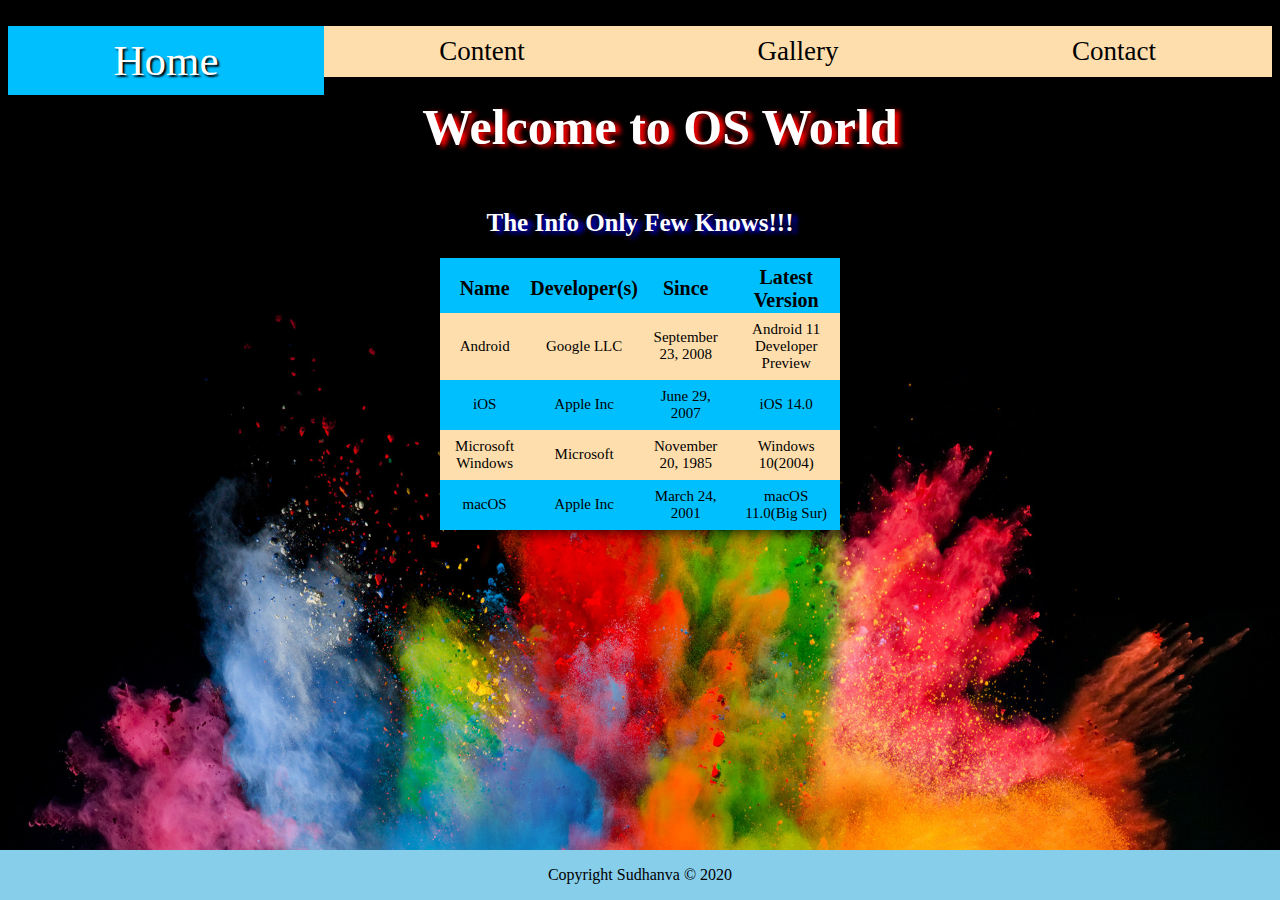
<file: index.html>
<!DOCTYPE html>!
<html>

    <head>
        
        <link rel="stylesheet" href="os.css">
        
        <title>Operating SYS</title>
    
    </head>
    
    <body>
        
        <script src="jaja vava.js"></script>
        
        <div class="nav">
            
            <ul>
            
                <li><a href="/index.html" id="current">
                    Home</a></li>
            
                <li><a href="content.html">
                    Content</a></li>
            
                <li><a href="gallery.html">
                    Gallery</a></li>
            
                <li><a href="contact.html">
                    Contact</a></li>
            
            </ul><br>
        
        </div>
        
        <h1>Welcome to OS World </h1>
        
        <h2 >The Info Only Few Knows!!!</h2>
        
        <table align="center">
            
            <tr>
                <th>Name</th>
                
                <th>Developer(s)</th>
                
                <th>Since</th>
                
                <th>Latest Version</th>
                
            </tr>
            
            <tr>
                <td><a href="content.html#andro">
                    Android</a></td>
                
                <td>Google LLC</td>
                
                <td>September 23, 2008</td>
                
                <td>Android 11 Developer Preview</td>
                
            </tr>
            
            <tr>
                
                <td><a href="content.html#ios" >
                    iOS</a></td>
                
                <td>Apple Inc</td>
                
                <td>June 29, 2007</td>
                
                <td>iOS 14.0</td>
                
            </tr>
            
            <tr>
                
                <td><a href="content.html#windo" >
                    Microsoft Windows</a></td>
                
                <td>Microsoft</td>
                
                <td>November 20, 1985</td>
                
                <td>Windows 10(2004)</td>
                
            </tr>
            
             <tr>
                <td><a href="content.html#mac">
                    macOS</a></td>
                 
                <td>Apple Inc</td>
                 
                <td>March 24, 2001</td>
                 
                <td>macOS 11.0(Big Sur)</td>
            </tr>
        
        </table>
        
        <div class="footer">
            
            <p>Copyright Sudhanva © 2020
            </p>
            
        </div>

    </body>
    
</html>
</file>
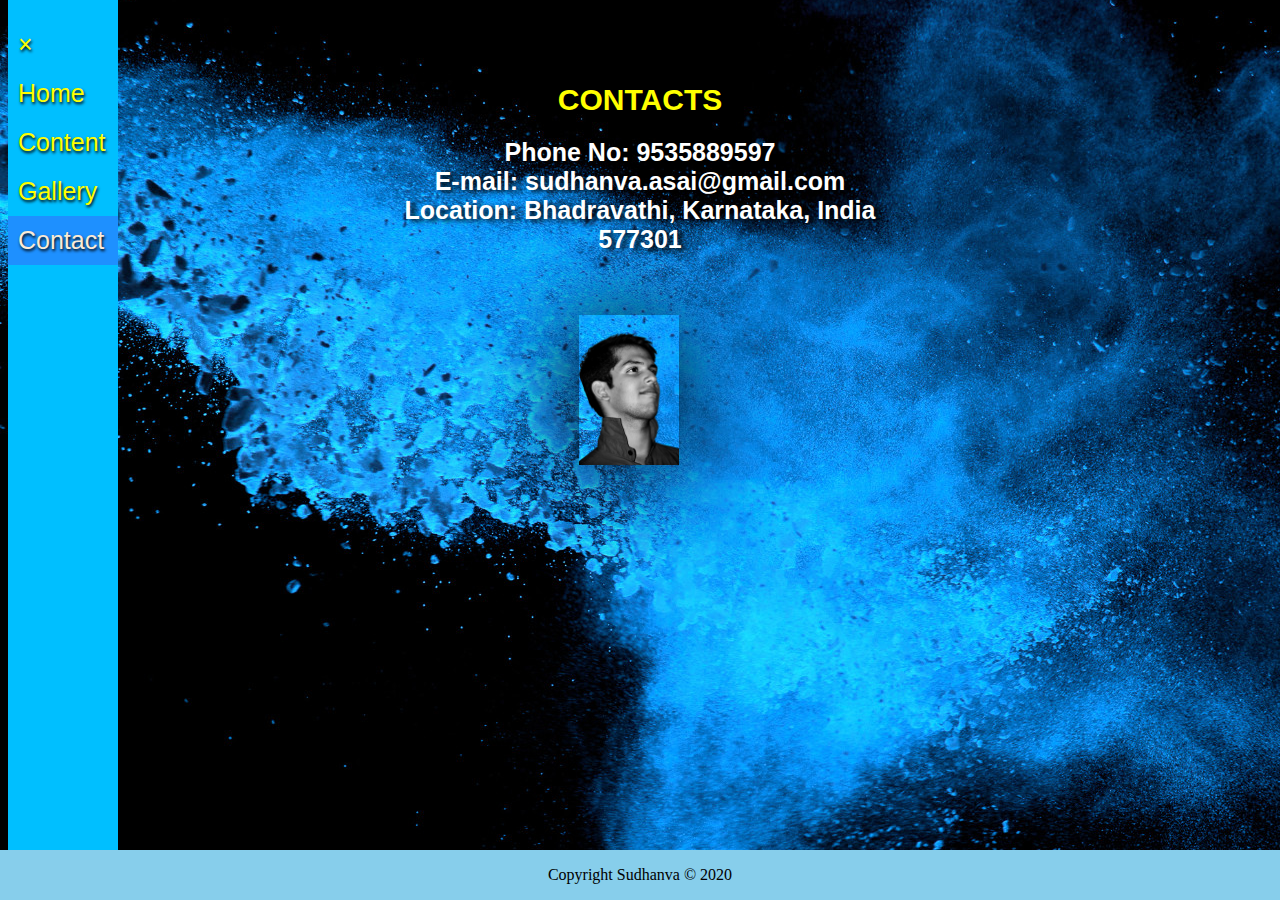
<file: contact.html>
<!DOCTYPE html>
<html>
    
    <head>
        
        <link rel="stylesheet" href="contact.css">
        <link href="https://emoji-css.afeld.me/emoji.css" rel="stylesheet">
        
        <title>Contact | Operating SYS</title>
        
    </head>
    
    <body>
        
        <div class="sidenav">
            
            <a href="javascript:void(0)" class="cosebtn" onclick="closebtn()">&times;</a>
            
            <a href="index.html">Home</a>
            
            <a href="content.html">Content</a>
            
            <a href="gallery.html">Gallery</a>
            
            <a href="contact.html" id="current">Contact</a>
            
        </div>
        
        <span class="hamburger" style = "onclick="openNav()"">
            &#9776;</span><br>
        
        <script>
            function openNav(){
                document.getElementById("hamburgur").style.display="block";
            }
            function closeNav(){
                document.getElementById("hamburger").style.display="none";
            }
        </script>
        
        <i class="em-svg em-crossed_fingers" aria-role="presentation" aria-label="BIRD" style="width: 50px;height: 50px;"></i>
        
        <div class="container">
            
            <h1>CONTACTS</h1>
            
            <h2>
                Phone No: 9535889597<br>
                E-mail: sudhanva.asai@gmail.com<br>
                Location: Bhadravathi, Karnataka, India<br>
                577301
            </h2>
            
        </div>
        
        <div class="footer">
            
            <p>Copyright Sudhanva © 2020
            </p>
            
        </div>
        
        <div class="my_info">
            
            <img  alt="Sudhanva"src=sud.png>
            
        </div>
        
        
    </body>
    
</html>
</file>
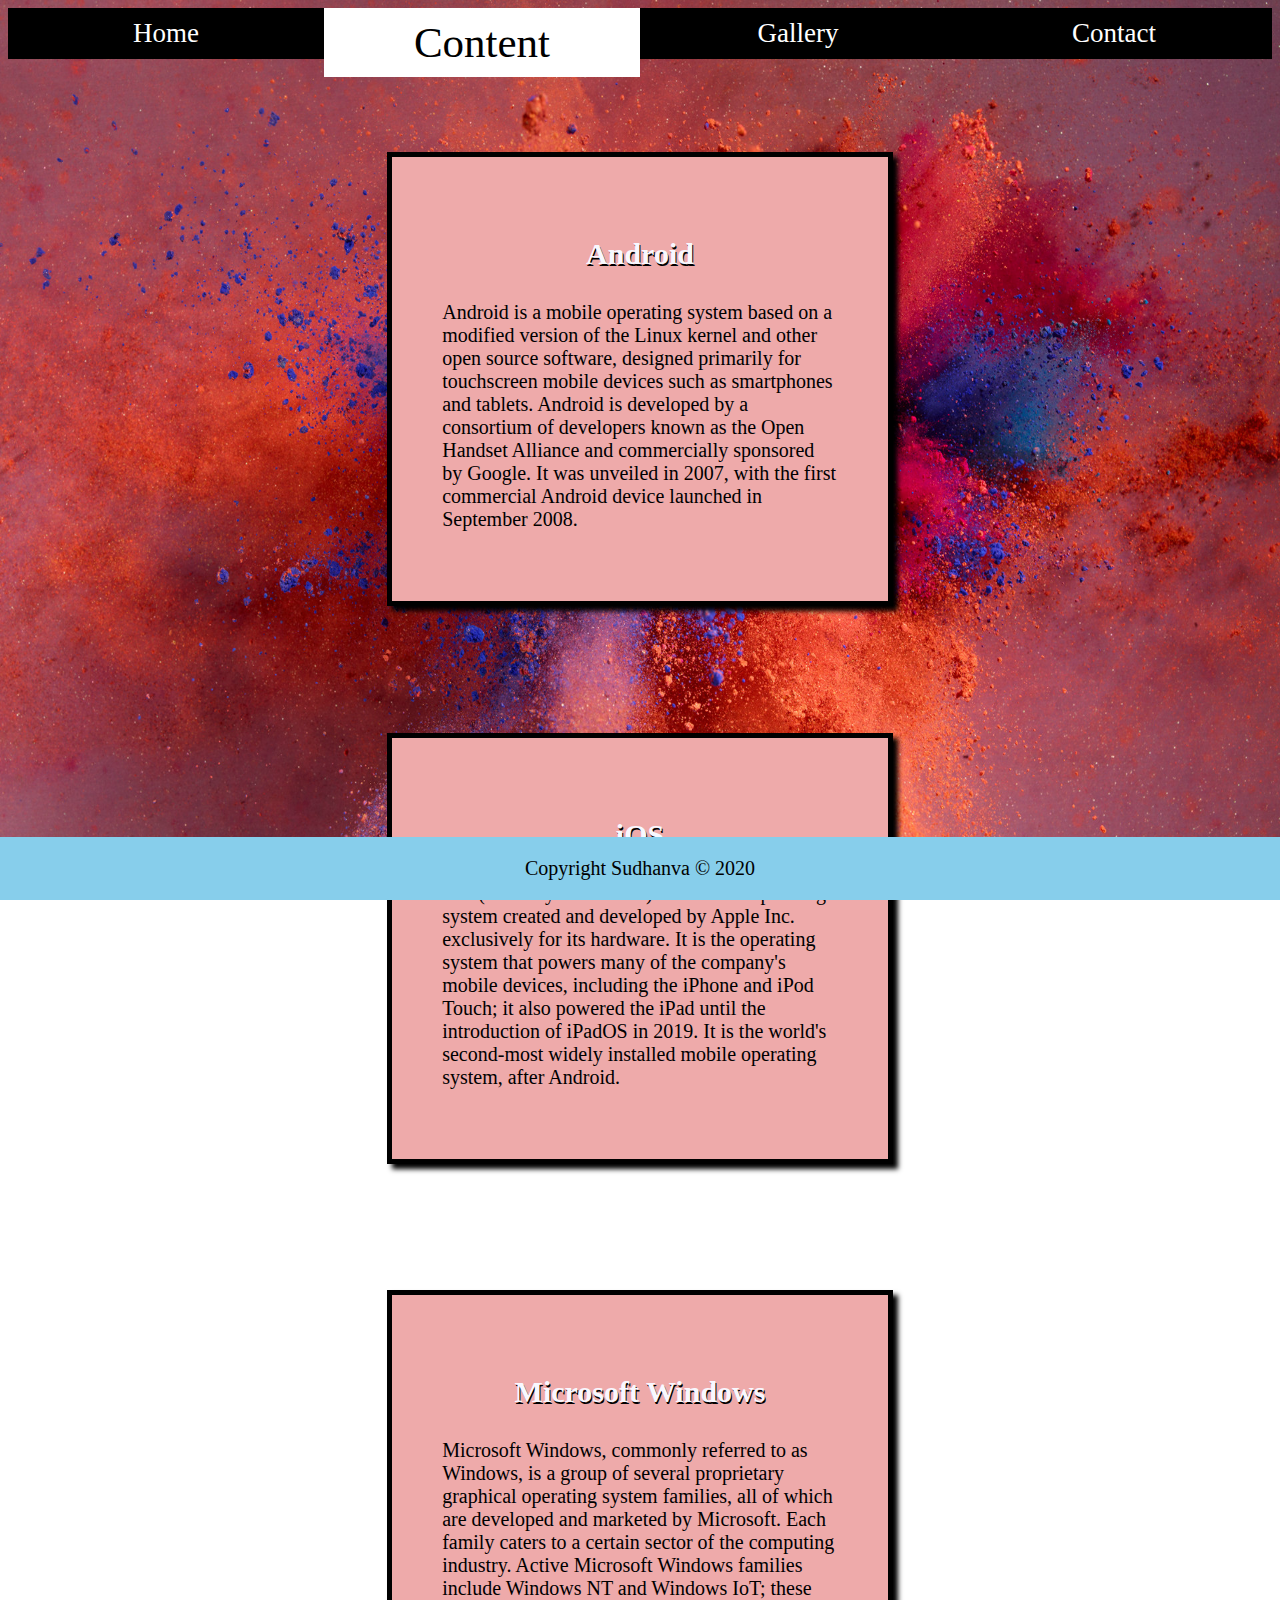
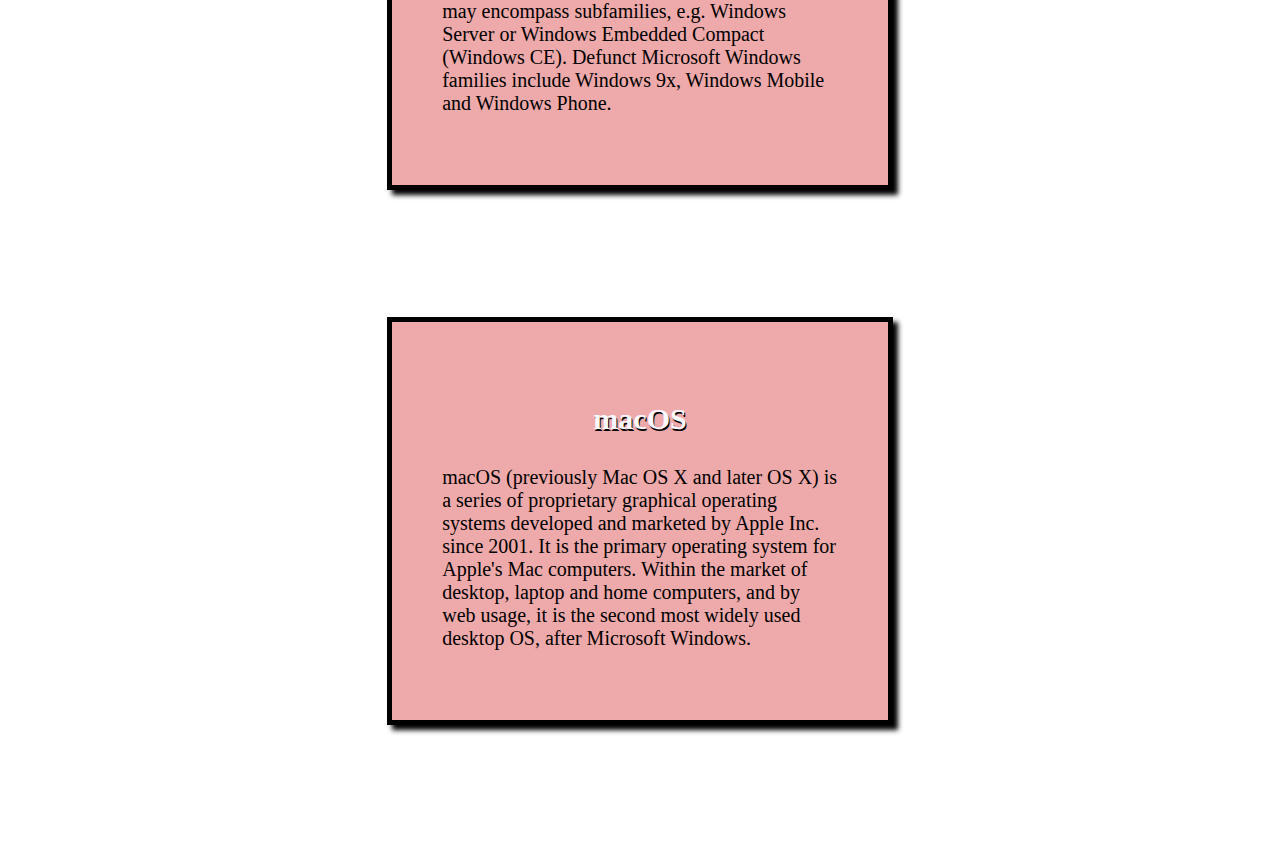
<file: content.html>
<!DOCTYPE html>
<html>
    
    <head>
        
        <link rel="stylesheet" href="content.css">
        
        <title>Content | Operating SYS</title>
        
    </head>
    
    <body>
        
        <div class="nav">
            
            <ul>
            
                <li><a href="index.html">Home</a></li>
            
                <li><a href="content.html" id="current">
                    Content</a></li>
            
                <li><a href="gallery.html">Gallery</a></li>
            
                <li><a href="contact.html">Contact</a></li>
            
            </ul><br>
        
        </div>
        
        <div class="andro">
            
            <h3 id="andro">Android</h3>
            
            <p class="con_andro">
                
                Android is a mobile operating system based on a modified version of the Linux kernel and other open source software, designed primarily for touchscreen mobile devices such as smartphones and tablets. Android is developed by a consortium of developers known as the Open Handset Alliance and commercially sponsored by Google. It was unveiled in 2007, with the first commercial Android device launched in September 2008.
                
            </p>
            
        </div>
        
        <div class="ios">
            
            <h3 id="ios">iOS</h3>
            
            <p class="con_ios">
                
                iOS (formerly iPhone OS) is a mobile operating system created and developed by Apple Inc. exclusively for its hardware. It is the operating system that powers many of the company's mobile devices, including the iPhone and iPod Touch; it also powered the iPad until the introduction of iPadOS in 2019. It is the world's second-most widely installed mobile operating system, after Android.
                
            </p>
            
        </div>
        
        <div class="windo">
            
            <h3 id="windo">Microsoft Windows</h3>
            
            <p class="con_windo">
                
                Microsoft Windows, commonly referred to as Windows, is a group of several proprietary graphical operating system families, all of which are developed and marketed by Microsoft. Each family caters to a certain sector of the computing industry. Active Microsoft Windows families include Windows NT and Windows IoT; these may encompass subfamilies, e.g. Windows Server or Windows Embedded Compact (Windows CE). Defunct Microsoft Windows families include Windows 9x, Windows Mobile and Windows Phone.
            
            </p>
            
        </div>
        
        <div class="mac">
            
            <h3 id="mac">macOS</h3>
            
            <p class="con_mac">
                
                macOS (previously Mac OS X and later OS X) is a series of proprietary graphical operating systems developed and marketed by Apple Inc. since 2001. It is the primary operating system for Apple's Mac computers. Within the market of desktop, laptop and home computers, and by web usage, it is the second most widely used desktop OS, after Microsoft Windows.
            
            </p>
            
        </div>
        
        <div class="footer">
            
            <p>Copyright Sudhanva © 2020
            </p>
            
        </div>
        
    </body>
    
</html>
</file>
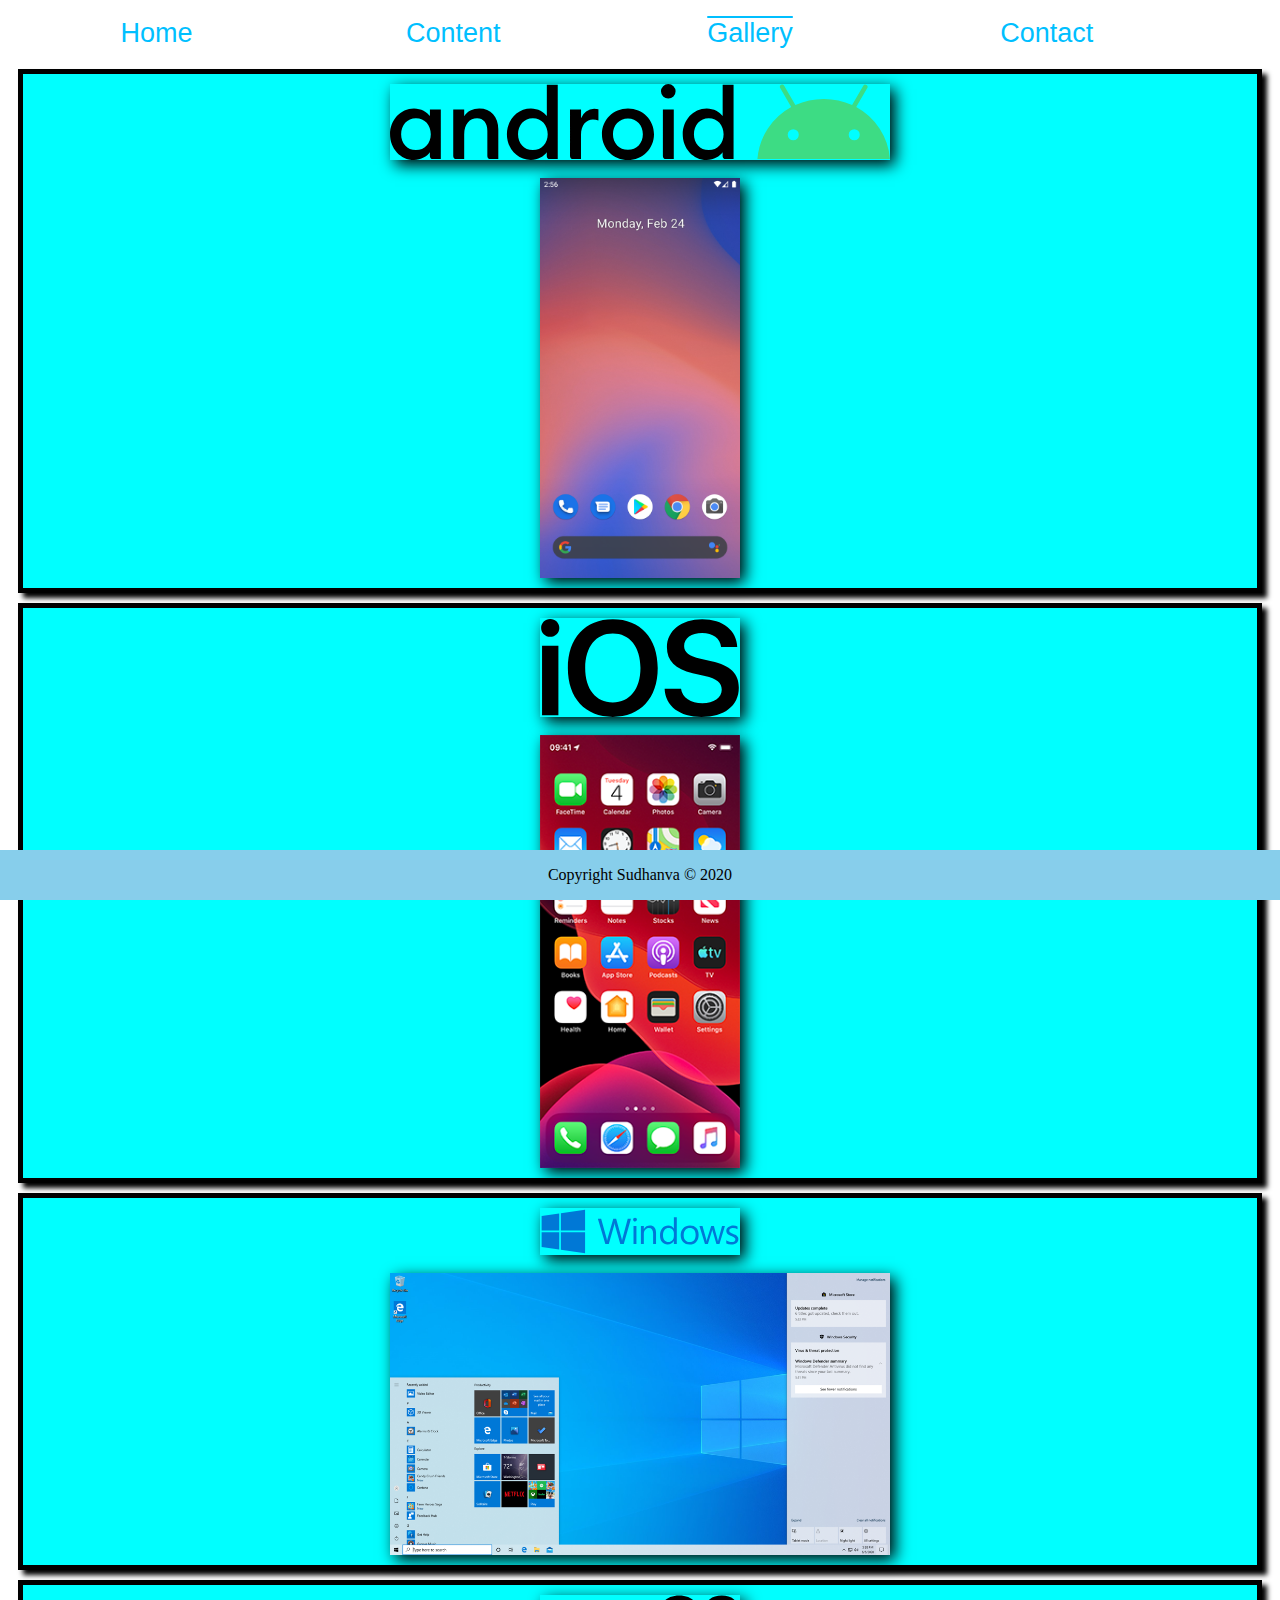
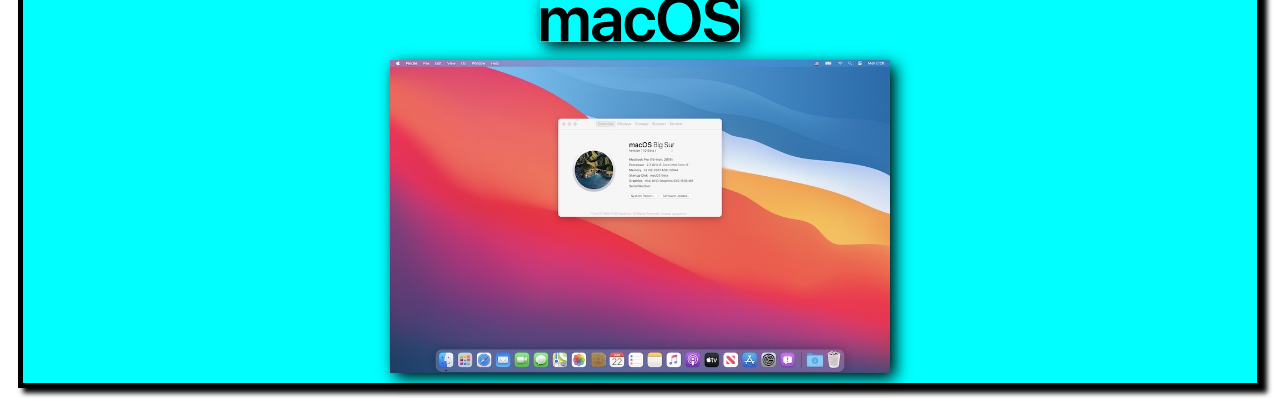
<file: gallery.html>
<!DOCTYPE html>
<html>
    
    <head>
        
        <link rel="stylesheet" href="gallery.css">
        
        <title>Gallery | Operating SYS</title>
        
    </head>
    
    <body>
        
        <div class="navbar">
            
            <a href="index.html">Home</a>
            
            <a href="content.html">Content</a>
            
            <a href="gallery.html" id="current">Gallery</a>
            
            <a href="contact.html">Contact</a>
            
        </div>
        
        <div class="andro">
            
            <img src="Android_new_logo_2019.svg" alt="logo" width="500px">
            <br/>
            <img src="Android_R_screenshot.png" alt="screen" width="200px">
            
        </div>
        
        <div class="ios">
           
            <img src="IOS_logo.svg" alt="logo" width="200px">
            <br/>
            <img src="IOS_13_Homescreen.png" alt="screen" width="200px">
            
        </div>
        
        <div class="windo">
            
            <img src="Windows_logo.svg" alt="logo" width="200px">
            <br/>
            <img src="Windows_10.png" alt="screen" width="500px">
            
        </div>
        
        <div class="mac">
            
            <img src="MacOS_logo.svg" alt="logo" width="200px">
            <br/>
            <img src="MacOS_11.0%20screen.jpg" alt="screen" width="500px">
            
        </div>
        
        <div class="footer">
            
            <p>Copyright Sudhanva © 2020
            </p>
            
        </div>
        
    </body>
    
</html>
</file>
<file: os.css>
body{
    background-image:url("home.jpg");
    background-repeat:no-repeat;
    background-position:center;
    background-size:100% 100%;
    background-attachment: fixed;
}
.nav{
    background-color: aqua;
    width: 100%;
}
#current{
    font-size: 43px;
    background-color: deepskyblue;
    text-shadow: 2px 2px 2px black;
    color: white;
}
ul{
    list-style-type:none;
    display: block;
    left:0;
    top: 100px;
    margin:0;
    padding:0;
    overflow: visible;
    text-align:center;
}
li{
    float: left;
    width: 25%;
    font-size: 27px;
}
li a{
    display: block;
    color: black;
    top: 0;
    padding: 10px;
    background-color: navajowhite;
    text-decoration: none;
    transition-property: all;
    transition-delay: 0s;
    transition-duration: 0.5s;
    transition-timing-function: linear;
}
li a:hover{
    font-size: 43px;
    background-color: white;
    color: black;
}
h1{
    color: white;
    width: 100%;
    padding: 20px;
    font-size: 50px;
    font-family: lato;
    text-align: center;
    text-shadow:5px 2px 5px red;
    }
h2{
    color: white;
    font-size: 25px;
    font-family: lato;
    text-align: center;
    text-shadow:5px 2px 5px blue;
    }
table{
    font-family: lato;
    border-collapse: collapse;
    width: 400px;
    margin-top:20px;
    box-shadow: 0px 0px 15px black;
}
table:hover{
    box-shadow: 2px 2px 15px white;
}
th{
    font-size: 20px;
    text-align:center;
    padding-top: 8px;
    background-color: deepskyblue;
}
td{
    font-size: 15px;
    text-align:center;
    padding: 8px;
}
td a{
    color: black;
    text-decoration:none;
}
td a:hover{
    color: blue;
    text-decoration: overline;
}
tr:nth-child(odd){
     background-color: deepskyblue;
}
tr:nth-child(even){
     background-color: navajowhite;
}
.footer{
    position: fixed;
    left: 0;
    bottom: 0;
    width: 100%;
    background-color: skyblue;
    text-align: center;
}
</file>
<file: contact.css>
body{
    background-image: url(contact.jpg);
    background-repeat:no-repeat;
    background-position: center;
    background-color: black;
    background-attachment: fixed;
    font-size:sans-serif;
}
span{
    color: white;
    font-size:30px;
    cursor:no-drop;
    
}
.sidenav{
    background-color: deepskyblue;
    height: 100%;
    width: 110px;
    left: -105;
    top: 0;
    position: fixed;
    overflow-x: hidden;
    padding-top: 20px;
    padding-bottom: 10px;
    transition-delay:0s;
    transition-duration:0 .5s;
    transition-property:all;
    transition-timing-function: linear;
}
.sidenav a{
    padding:10px;
    font-size:25px;
    display: block;
    font-family: sans-serif;
    text-decoration: none;
    text-shadow:1px 2px 3px black;
    color: yellow;
}
.sidenav a:hover{
    background-color: dodgerblue;
    color: antiquewhite;
}
#current{
    background-color: dodgerblue;
    color: antiquewhite;
}
.container{
    text-align: center;
    padding: 20px;
    color: orangered;
}
.footer{
    position: fixed;
    left: 0;
    bottom: 0;
    width: 100%;
    background-color: skyblue;
    text-align: center;
}
.my_info{
    margin: 20px;
}
img{
    display: block;
    margin: auto;
    margin-left: 45%;
    height: 150px;
    box-shadow: 0px 0px 100px black;
}
h1{
    color: yellow;
    font-size: 30px;
    font-family: sans-serif;
    text-align: center;
    text-shadow:2px 2px 3px black;
}
h2{
     color: white;
    font-size: 25px;
    font-family: sans-serif;
    text-align: center;
    text-shadow:5px 2px 5px black;
    margin-left:;
}
</file>
<file: content.css>
body{
    background-image: url(content.jpg);
    background-repeat:no-repeat;
    background-position:center;
    background-size:100% 100%;
    background-attachment: fixed;
}
.nav{
    width: 100%;
}
#current{
    font-size: 43px;
    background-color: white;
    color: black;
}
ul{
    list-style-type:none;
    display: block;
    left:0;
    top: 100px;
    margin:0;
    padding:0;
    overflow: visible;
    text-align:center;
}
li{
    float: left;
    width: 25%;
    font-size: 27px;
}
li a{
    display: block;
    color: white;
    top: 0;
    padding: 10px;
    background-color: black;
    text-decoration: none;
    transition-property: all;
    transition-delay: 0s;
    transition-duration: 0.5s;
    transition-timing-function: linear;
}
li a:hover{
    font-size: 43px;
    background-color: white;
    color: black;
}
h1{
    color: white;
    width: 100%;
    padding: 20px;
    font-size: 50px;
    font-family: lato;
    text-align: center;
    text-shadow:5px 2px 5px red;
}
h3{
    color: ghostwhite;
    font-size: 30px;
    font-family: lato;
    text-align: center;
    text-shadow:1px 2px black;
}
p{
    font-size: 20px;
}
.andro{
    background-color: #eaa;
    border:solid 5px black;
    box-shadow: 5px 5px 5px black;
    margin:10% 30%;
    padding: 50px;
}
.ios{
   background-color: #eaa;
    border:solid 5px black;
    box-shadow: 5px 5px 5px black;
    margin:10% 30%;
    padding: 50px;
}
.windo{
    background-color: #eaa;
    border:solid 5px black;
    box-shadow: 5px 5px 5px black;
    margin:10% 30%;
    padding: 50px;
}
.mac{
    background-color: #eaa;
    border:solid 5px black;
    box-shadow: 5px 5px 5px black;
    margin:10% 30%;
    padding: 50px;
}
.footer{
    position: fixed;
    left: 0;
    bottom: 0;
    width: 100%;
    background-color: skyblue;
    text-align: center;
}
</file>
<file: gallery.css>
img{
    display: block;
    margin:auto;
    box-shadow:5px 5px 15px black;
}
.navbar{
    font-family: sans-serif;
    width: 100%;
    overflow: auto;
    margin: auto;
}
.navbar a{
    font-family: sans-serif;
    font-size: 27px;
    color: deepskyblue;
    text-align: center;
    text-decoration:none;
    width:21.9%;
    float: left;
    padding: 10px;
}
.navbar a:hover{
    text-decoration: overline;
}
#current{
    font-family: sans-serif;
    text-decoration: overline;
}
.andro{
    background-color:aqua;
    border:solid 5px black;
    box-shadow: 5px 5px 5px black;
    margin:10px;
    padding: 10px;
}
.ios{
    background-color: aqua;
    border:solid 5px black;
    box-shadow: 5px 5px 5px black;
    margin:10px;
    padding: 10px;
}
.windo{
    background-color: aqua;
    border:solid 5px black;
    box-shadow: 5px 5px 5px black;
    margin:10px;
    padding: 10px;
}
.mac{
    background-color: aqua;
    border:solid 5px black;
    box-shadow: 5px 5px 5px black;
    margin:10px;
    padding: 10px;
}
.footer{
    position: fixed;
    left: 0;
    bottom: 0;
    width: 100%;
    background-color: skyblue;
    text-align: center;
}
</file>
